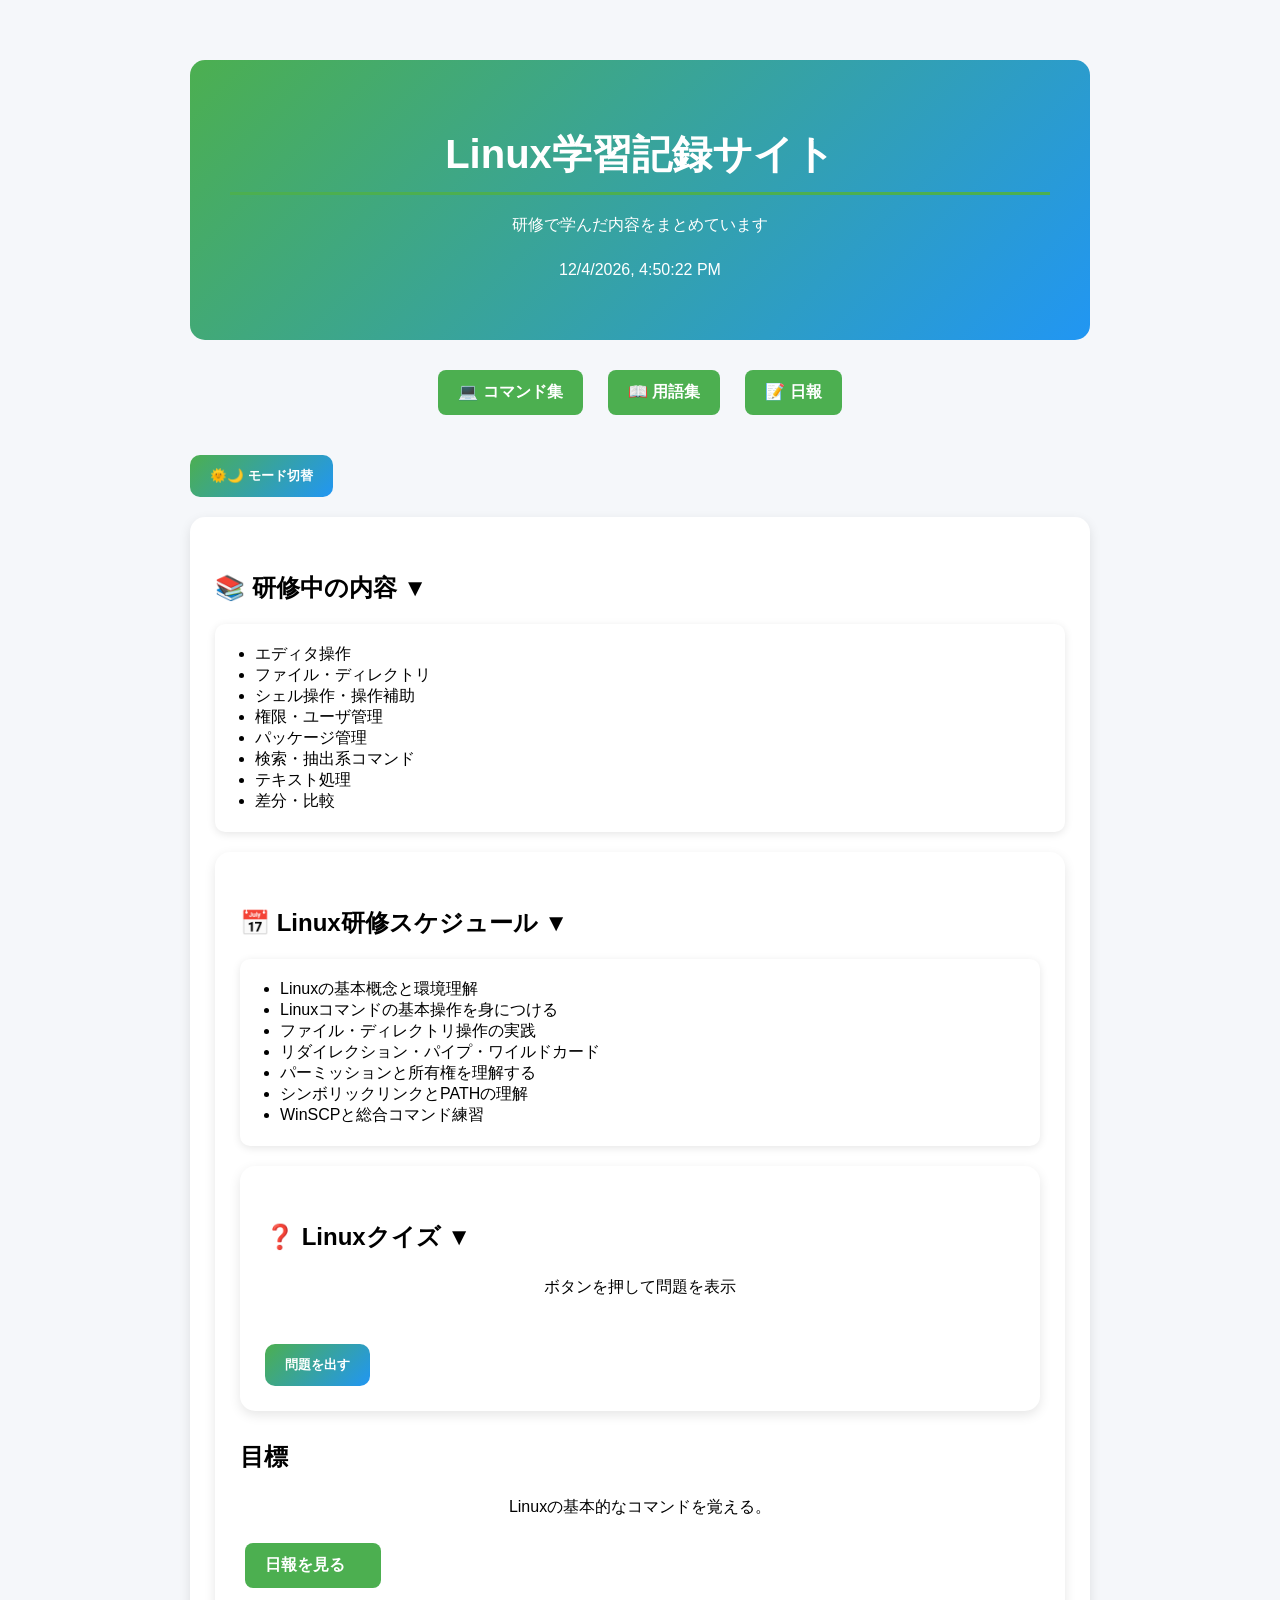
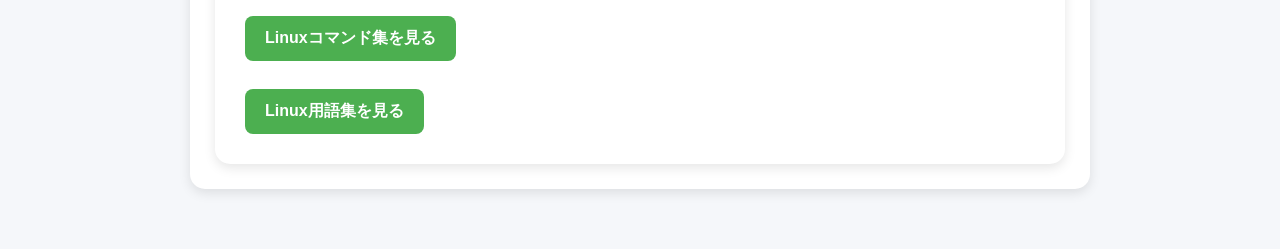
<file: index.html>
<!DOCTYPE html>
<html lang="ja">
<head>
  <meta charset="UTF-8">
    <title>Linux学習記録</title>
    <link rel="stylesheet" href="style.css">   
    
</head>
<body>
<div class="header">
    <h1>Linux学習記録サイト</h1>
    <p>研修で学んだ内容をまとめています</p>

<p id="clock"></p>

</div>
<div class="menu">
    <a href="command.html">💻 コマンド集</a>
    <a href="glossary.html">📖 用語集</a>
    <a href="report.html">📝 日報</a>
</div>
<button onclick="toggleDarkMode()">
🌞🌙 モード切替
</button>
<div class="card">
<h2 onclick="toggleMenu('training')">
📚 研修中の内容 ▼
</h2>

<div id="training">

<ul>
    <li>エディタ操作</li>
    <li>ファイル・ディレクトリ</li>
    <li>シェル操作・操作補助</li>
    <li>権限・ユーザ管理</li>
    <li>パッケージ管理</li>
    <li>検索・抽出系コマンド</li>
    <li>テキスト処理</li>
    <li>差分・比較</li>
</ul>

</div>        
<div class="card">
<h2 onclick="toggleMenu('schedule')">
📅 Linux研修スケジュール ▼
</h2>

<div id="schedule">

<ul>
    <li>Linuxの基本概念と環境理解</li>
    <li>Linuxコマンドの基本操作を身につける</li>
    <li>ファイル・ディレクトリ操作の実践</li>
    <li>リダイレクション・パイプ・ワイルドカード</li>
    <li>パーミッションと所有権を理解する</li>
    <li>シンボリックリンクとPATHの理解</li>
    <li>WinSCPと総合コマンド練習</li>
</ul>

</div>
<div class="card">

<h2 onclick="toggleMenu('quiz')">
❓ Linuxクイズ ▼
</h2>

<div id="quiz">

<p id="quizQuestion">
ボタンを押して問題を表示
</p>

<div id="choices"></div>

<p id="result"></p>

<button onclick="showQuiz()">問題を出す</button>


</div>

</div>
    </table>

    <h2>目標</h2>
    <p>Linuxの基本的なコマンドを覚える。</p>

<a href="report.html">日報を見る　</a>

<br><br>

<a href="command.html">Linuxコマンド集を見る</a>
<br><br>

<a href="glossary.html">Linux用語集を見る</a>
<script>

function toggleDarkMode() {
    document.body.classList.toggle("dark-mode");
}

function showCommand() {

    const commands = [
        "ls ",
        "pwd ",
        "cd ",
        "grep ",
        "awk ",
        "sort ",
        "find ",
        "tail ",
        "head ",
        "mkdir "
    ];

    const random =
        commands[Math.floor(Math.random() * commands.length)];

    document.getElementById("randomCommand").innerText =
        random;
}
function updateClock() {

    const now = new Date();

    document.getElementById("clock").innerText =
        now.toLocaleString();
}

setInterval(updateClock, 1000);

updateClock();

function toggleMenu(id) {

    let menu = document.getElementById(id);

    if (menu.style.display === "none") {
        menu.style.display = "block";
    } else {
        menu.style.display = "none";
    }
}
const quizzes = [

    {
        q: "grep の役割は？",
        choices: [
            "ディレクトリ作成",
            "文字列検索",
            "ファイル削除",
            "権限変更"
        ],
        answer: 1
    },

    {
        q: "pwd の役割は？",
        choices: [
            "現在地表示",
            "ファイル検索",
            "コピー",
            "並び替え"
        ],
        answer: 0
    },

    {
        q: "mkdir の役割は？",
        choices: [
            "削除",
            "移動",
            "ディレクトリ作成",
            "内容表示"
        ],
        answer: 2
    },

    {
        q: "sort の役割は？",
        choices: [
            "ファイル削除",
            "並び替え",
            "権限変更",
            "検索"
        ],
        answer: 1
    },

    {
        q: "find の役割は？",
        choices: [
            "ファイル検索",
            "コピー",
            "表示",
            "作成"
        ],
        answer: 0
    },

    {
        q: "ls の役割は？",
        choices: [
            "ファイル一覧表示",
            "移動",
            "削除",
            "編集"
        ],
        answer: 0
    },

    {
        q: "cd の役割は？",
        choices: [
            "ディレクトリ作成",
            "ディレクトリ移動",
            "削除",
            "検索"
        ],
        answer: 1
    },

    {
        q: "cp の役割は？",
        choices: [
            "コピー",
            "削除",
            "移動",
            "検索"
        ],
        answer: 0
    },

    {
        q: "mv の役割は？",
        choices: [
            "ファイル移動・名前変更",
            "削除",
            "表示",
            "作成"
        ],
        answer: 0
    },

    {
        q: "rm の役割は？",
        choices: [
            "ファイル削除",
            "コピー",
            "表示",
            "検索"
        ],
        answer: 0
    },

    {
        q: "cat の役割は？",
        choices: [
            "ファイル内容表示",
            "削除",
            "移動",
            "作成"
        ],
        answer: 0
    },

    {
        q: "head の役割は？",
        choices: [
            "末尾表示",
            "先頭行表示",
            "検索",
            "削除"
        ],
        answer: 1
    },

    {
        q: "tail の役割は？",
        choices: [
            "先頭行表示",
            "末尾行表示",
            "コピー",
            "移動"
        ],
        answer: 1
    },

    {
        q: "touch の役割は？",
        choices: [
            "空ファイル作成",
            "削除",
            "表示",
            "検索"
        ],
        answer: 0
    },

    {
        q: "mkdir -p の役割は？",
        choices: [
            "親ディレクトリもまとめて作成",
            "削除",
            "表示",
            "移動"
        ],
        answer: 0
    },

    {
        q: "chmod の役割は？",
        choices: [
            "権限変更",
            "コピー",
            "削除",
            "検索"
        ],
        answer: 0
    },

    {
        q: "chown の役割は？",
        choices: [
            "所有者変更",
            "表示",
            "移動",
            "作成"
        ],
        answer: 0
    },

    {
        q: "ps の役割は？",
        choices: [
            "プロセス表示",
            "削除",
            "コピー",
            "検索"
        ],
        answer: 0
    },

    {
        q: "top の役割は？",
        choices: [
            "リアルタイムプロセス監視",
            "ファイル作成",
            "移動",
            "削除"
        ],
        answer: 0
    },

    {
        q: "df の役割は？",
        choices: [
            "ディスク使用量表示",
            "コピー",
            "削除",
            "検索"
        ],
        answer: 0
    },

    {
        q: "du の役割は？",
        choices: [
            "ディレクトリ容量確認",
            "表示",
            "移動",
            "削除"
        ],
        answer: 0
    },

    {
        q: "echo の役割は？",
        choices: [
            "文字列出力",
            "削除",
            "検索",
            "移動"
        ],
        answer: 0
    },

    {
        q: "which の役割は？",
        choices: [
            "コマンドの場所表示",
            "削除",
            "コピー",
            "作成"
        ],
        answer: 0
    },

    {
        q: "man の役割は？",
        choices: [
            "マニュアル表示",
            "削除",
            "移動",
            "検索"
        ],
        answer: 0
    },

    {
        q: "history の役割は？",
        choices: [
            "コマンド履歴表示",
            "削除",
            "コピー",
            "検索"
        ],
        answer: 0
    },

    {
        q: "ln -s の役割は？",
        choices: [
            "シンボリックリンク作成",
            "削除",
            "表示",
            "移動"
        ],
        answer: 0
    },

    {
        q: "|（パイプ）の役割は？",
        choices: [
            "コマンド結果を次に渡す",
            "削除",
            "コピー",
            "表示"
        ],
        answer: 0
    },

    {
        q: "> の役割は？",
        choices: [
            "出力をファイルに保存",
            "削除",
            "移動",
            "検索"
        ],
        answer: 0
    },

    {
        q: ">> の役割は？",
        choices: [
            "追記して保存",
            "削除",
            "コピー",
            "表示"
        ],
        answer: 0
    }

];
let currentAnswer = "";
function showQuiz() {

    const random =
        quizzes[Math.floor(Math.random() * quizzes.length)];

    document.getElementById("quizQuestion").innerText =
        random.q;

    document.getElementById("result").innerText = "";

    const choicesDiv =
        document.getElementById("choices");

    choicesDiv.innerHTML = "";

    random.choices.forEach((choice, index) => {

        const btn = document.createElement("button");

        btn.innerText = choice;

        btn.onclick = function () {
            checkAnswer(index, random.answer);
        };

        choicesDiv.appendChild(btn);
    });
}

function checkAnswer(selected, correct) {

    if (selected === correct) {
        document.getElementById("result").innerText = "正解 🎉";
    } else {
        document.getElementById("result").innerText = "不正解 ❌";
    }
}


function checkAnswer(selected, correct) {

    const result = document.getElementById("result");

    if (selected === correct) {
        result.innerText = "正解 🎉";
        result.style.color = "#2e7d32";

        result.style.transform = "scale(1.2)";
        setTimeout(() => {
            result.style.transform = "scale(1)";
        }, 200);

    } else {
        result.innerText = "不正解 ❌";
        result.style.color = "#c62828";
    }
}
</script>
</body>
</html>
</file>
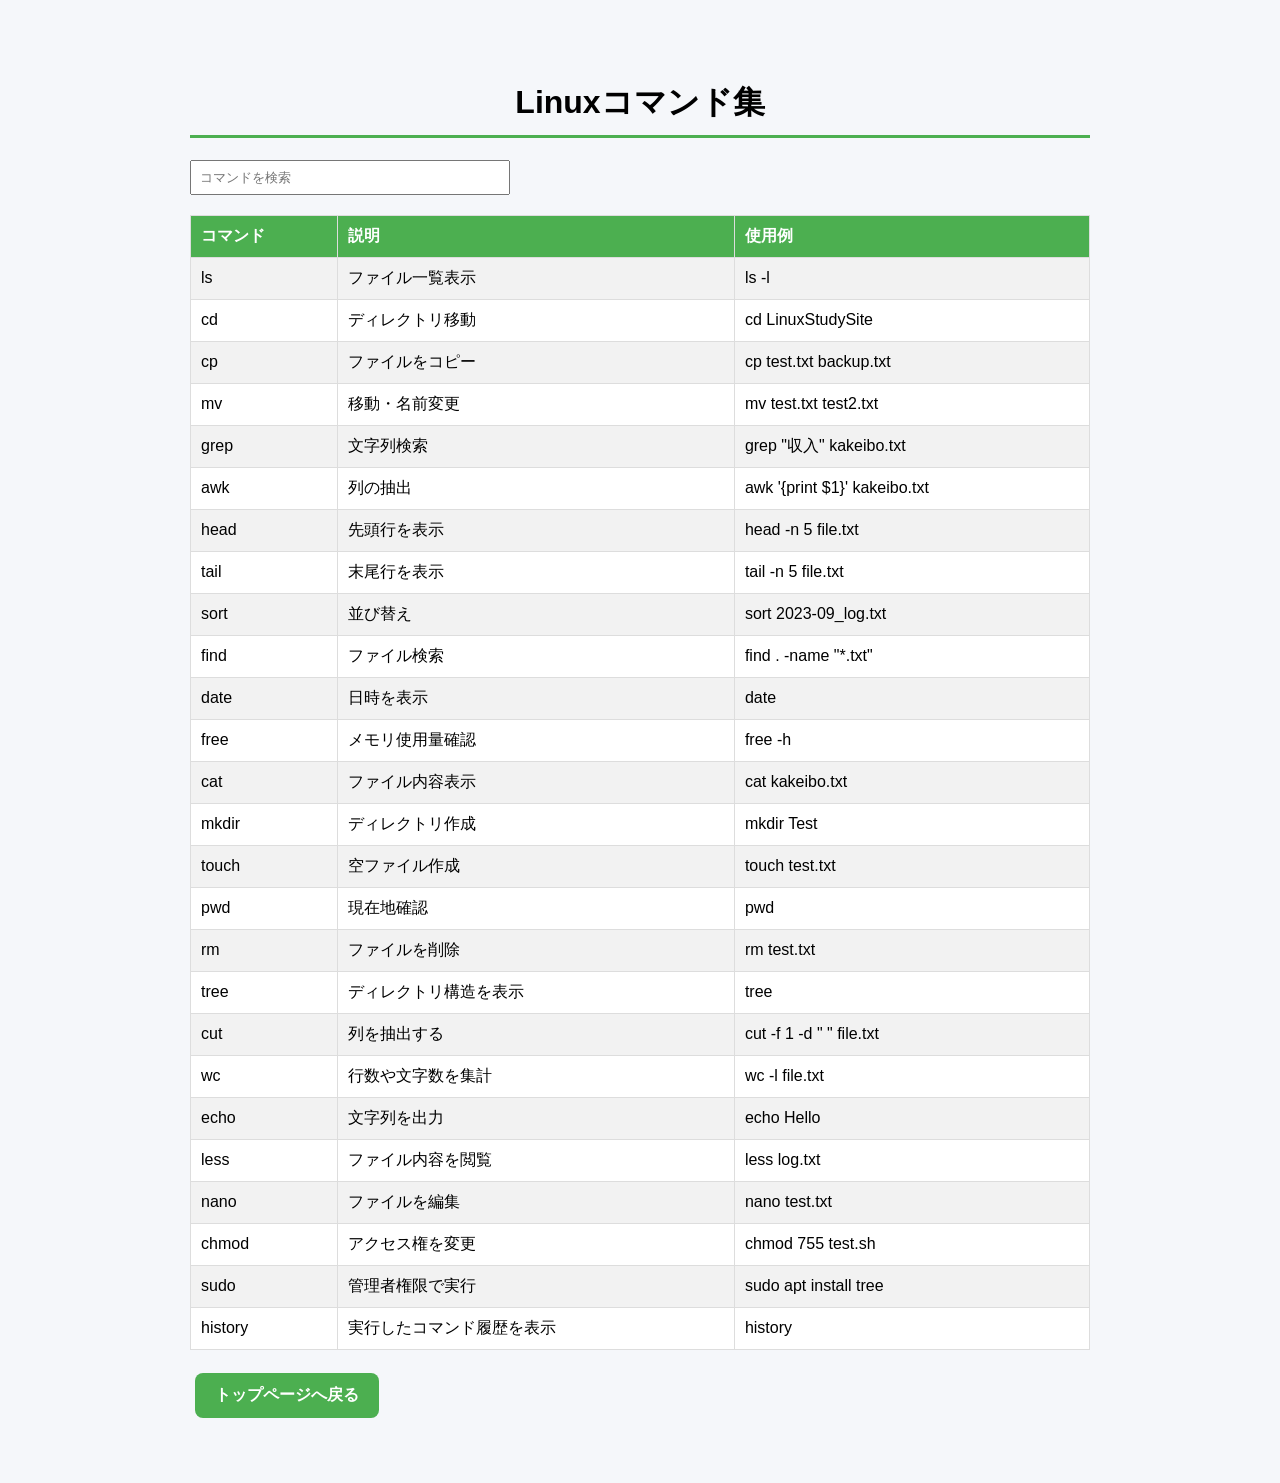
<file: command.html>
<!DOCTYPE html>
<html lang="ja">
<head>
    <meta charset="UTF-8">
    <title>Linuxコマンド集</title>
    <link rel="stylesheet" href="style.css">
</head>
<body>

<h1>Linuxコマンド集</h1>
<input type="text" id="searchBox" placeholder="コマンドを検索">
<table>
<tr>
    <th>コマンド</th>
    <th>説明</th>
    <th>使用例</th>
</tr>

<tr>
    <td>ls</td>
    <td>ファイル一覧表示</td>
    <td>ls -l</td>
</tr>

<tr>
    <td>cd</td>
    <td>ディレクトリ移動</td>
    <td>cd LinuxStudySite</td>
</tr>

<tr>
    <td>cp</td>
    <td>ファイルをコピー</td>
    <td>cp test.txt backup.txt</td>
</tr>

<tr>
    <td>mv</td>
    <td>移動・名前変更</td>
    <td>mv test.txt test2.txt</td>
</tr>

<tr>
    <td>grep</td>
    <td>文字列検索</td>
    <td>grep "収入" kakeibo.txt</td>
</tr>

<tr>
    <td>awk</td>
    <td>列の抽出</td>
    <td>awk '{print $1}' kakeibo.txt</td>
</tr>

<tr>
    <td>head</td>
    <td>先頭行を表示</td>
    <td>head -n 5 file.txt</td>
</tr>

<tr>
    <td>tail</td>
    <td>末尾行を表示</td>
    <td>tail -n 5 file.txt</td>
</tr>

<tr>
    <td>sort</td>
    <td>並び替え</td>
    <td>sort 2023-09_log.txt</td>
</tr>

<tr>
    <td>find</td>
    <td>ファイル検索</td>
    <td>find . -name "*.txt"</td>
</tr>

<tr>
    <td>date</td>
    <td>日時を表示</td>
    <td>date</td>
</tr>

<tr>
    <td>free</td>
    <td>メモリ使用量確認</td>
    <td>free -h</td>
</tr>

<tr>
    <td>cat</td>
    <td>ファイル内容表示</td>
    <td>cat kakeibo.txt</td>
</tr>

<tr>
    <td>mkdir</td>
    <td>ディレクトリ作成</td>
    <td>mkdir Test</td>
</tr>

<tr>
    <td>touch</td>
    <td>空ファイル作成</td>
    <td>touch test.txt</td>
</tr>

<tr>
    <td>pwd</td>
    <td>現在地確認</td>
    <td>pwd</td>
</tr>
<tr>
    <td>rm</td>
    <td>ファイルを削除</td>
    <td>rm test.txt</td>
</tr>

<tr>
    <td>tree</td>
    <td>ディレクトリ構造を表示</td>
    <td>tree</td>
</tr>

<tr>
    <td>cut</td>
    <td>列を抽出する</td>
    <td>cut -f 1 -d " " file.txt</td>
</tr>

<tr>
    <td>wc</td>
    <td>行数や文字数を集計</td>
    <td>wc -l file.txt</td>
</tr>

<tr>
    <td>echo</td>
    <td>文字列を出力</td>
    <td>echo Hello</td>
</tr>

<tr>
    <td>less</td>
    <td>ファイル内容を閲覧</td>
    <td>less log.txt</td>
</tr>

<tr>
    <td>nano</td>
    <td>ファイルを編集</td>
    <td>nano test.txt</td>
</tr>

<tr>
    <td>chmod</td>
    <td>アクセス権を変更</td>
    <td>chmod 755 test.sh</td>
</tr>

<tr>
    <td>sudo</td>
    <td>管理者権限で実行</td>
    <td>sudo apt install tree</td>
</tr>

<tr>
    <td>history</td>
    <td>実行したコマンド履歴を表示</td>
    <td>history</td>
</tr>
</table>

<br>

<a href="index.html">トップページへ戻る</a>
<script>
document.getElementById("searchBox").addEventListener("keyup", function() {
    let keyword = this.value.toLowerCase();
    let rows = document.querySelectorAll("table tr");

    rows.forEach(function(row, index) {
        if (index === 0) return;

        let text = row.textContent.toLowerCase();

        if (text.includes(keyword)) {
            row.style.display = "";
        } else {
            row.style.display = "none";
        }
    });
});
</script>
</body>
</html>
</file>
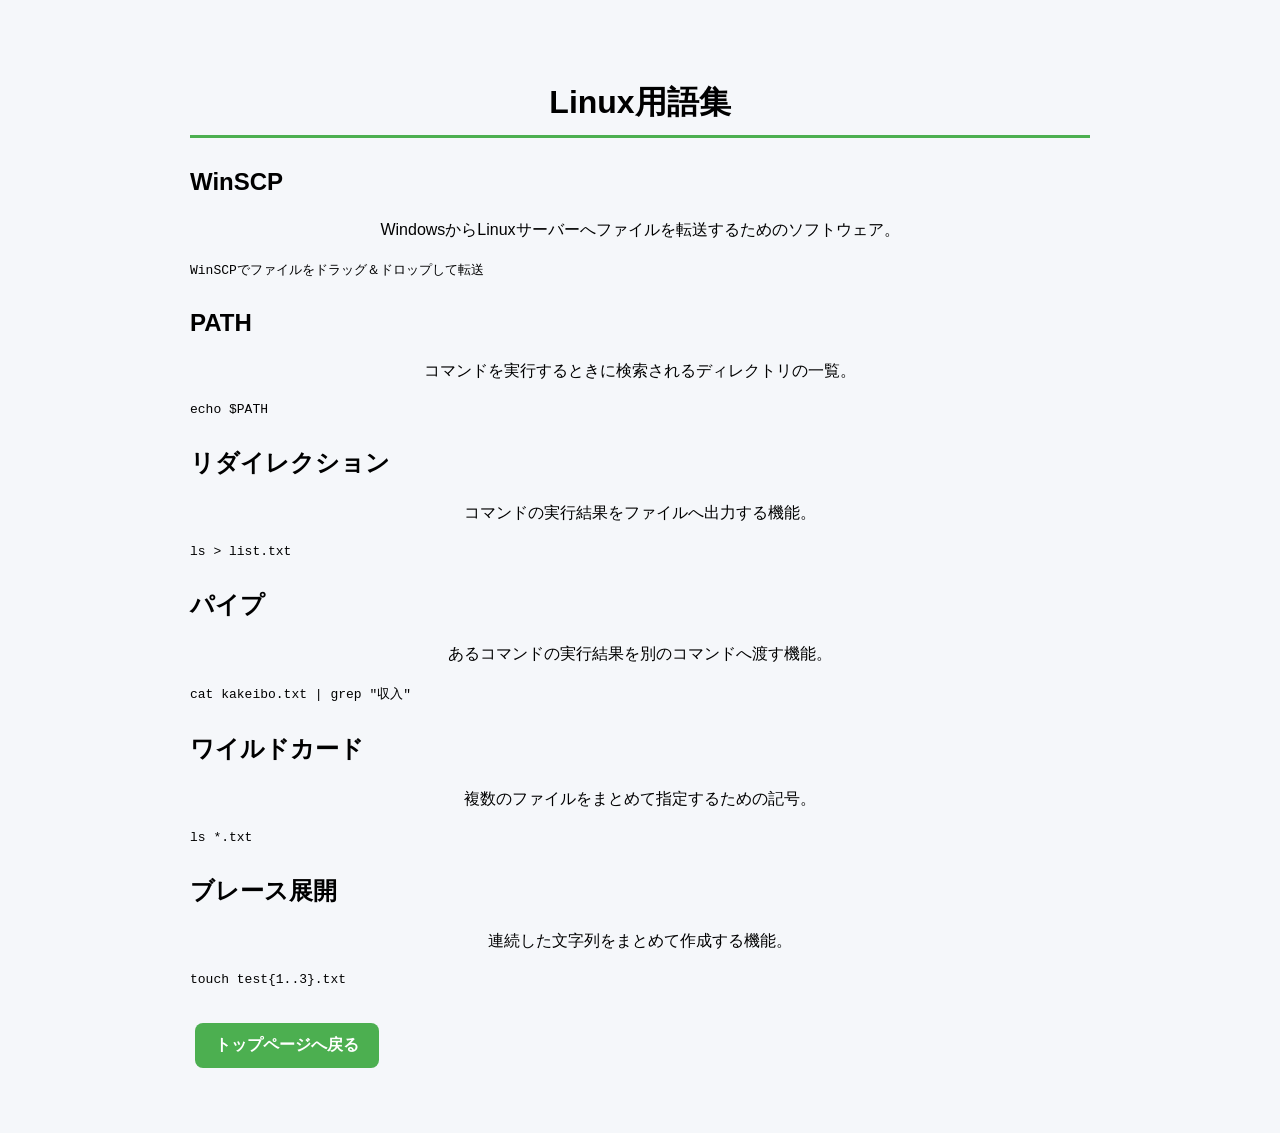
<file: glossary.html>
<!DOCTYPE html>
<html lang="ja">
<head>
    <meta charset="UTF-8">
    <title>Linux用語集</title>
    <link rel="stylesheet" href="style.css">
</head>
<body>

<h1>Linux用語集</h1>

<h2>WinSCP</h2>
<p>
WindowsからLinuxサーバーへファイルを転送するためのソフトウェア。
</p>
<pre>
WinSCPでファイルをドラッグ＆ドロップして転送
</pre>

<h2>PATH</h2>
<p>
コマンドを実行するときに検索されるディレクトリの一覧。
</p>
<pre>
echo $PATH
</pre>

<h2>リダイレクション</h2>
<p>
コマンドの実行結果をファイルへ出力する機能。
</p>
<pre>
ls > list.txt
</pre>

<h2>パイプ</h2>
<p>
あるコマンドの実行結果を別のコマンドへ渡す機能。
</p>
<pre>
cat kakeibo.txt | grep "収入"
</pre>

<h2>ワイルドカード</h2>
<p>
複数のファイルをまとめて指定するための記号。
</p>
<pre>
ls *.txt
</pre>

<h2>ブレース展開</h2>
<p>
連続した文字列をまとめて作成する機能。
</p>
<pre>
touch test{1..3}.txt
</pre>

<br>

<a href="index.html">トップページへ戻る</a>

</body>
</html>
</file>
<file: style.css>
body {
    max-width: 900px;
    margin: 40px auto;
    padding: 20px;
    background-color: #f5f7fa;
    font-family: Arial, sans-serif;
}

h1 {
    text-align: center;
    border-bottom: 3px solid #4CAF50;
    padding-bottom: 10px;
}

h2 {
    margin-top: 30px;
}

p {
    text-align: center;
    line-height: 1.8;
}

ul {
    background: white;
    padding: 20px 40px;
    border-radius: 10px;
    box-shadow: 0 2px 8px rgba(0,0,0,0.1);
}

table {
    width: 100%;
    border-collapse: collapse;
    background: white;
}

th,
td {
    border: 1px solid #ddd;
    padding: 10px;
    text-align: left;
}

th {
    background-color: #4CAF50;
    color: white;
}

tr:nth-child(even) {
    background-color: #f2f2f2;
}

a {
    display: inline-block;
    padding: 10px 15px;
    margin: 5px;
    background-color: #4CAF50;
    color: white;
    text-decoration: none;
    border-radius: 5px;
　　font-weight: bold;
}

a:hover {
    opacity: 0.8;
}

img {
    width: 200px;
    display: block;
    margin: 20px auto;
}

#searchBox {
    width: 300px;
    padding: 8px;
    margin-bottom: 20px;
}
.header {
    background: linear-gradient(135deg, #4CAF50, #2196F3);
    color: white;
    padding: 40px;
    border-radius: 15px;
    text-align: center;
    margin-bottom: 20px;
}

.header h1 {
    font-size: 40px;
    margin-bottom: 10px;
}

.menu {
    display: flex;
    justify-content: center;
    gap: 15px;
    margin: 25px 0;
}

a {
    display: inline-block;
    padding: 12px 20px;
    background-color: #4CAF50;
    color: white;
    text-decoration: none;
    border-radius: 8px;
    font-weight: bold;
    transition: 0.3s;
}

a:hover {
    transform: translateY(-3px);
    opacity: 0.9;
}
.card {
    background: white;
    padding: 25px;
    margin-top: 20px;
    border-radius: 15px;
    box-shadow: 0 4px 12px rgba(0,0,0,0.1);
}
.dark-mode {
    background-color: #1e1e1e;
    color: white;
}

.dark-mode .card {
    background-color: #2d2d2d;
}

.dark-mode table {
    background-color: #2d2d2d;
    color: white;
}

.dark-mode ul {
    background-color: #2d2d2d;
}

.dark-mode th {
    background-color: #2196F3;
}
button {
    padding: 12px 20px;
    border: none;
    border-radius: 8px;
    background-color: #2196F3;
    color: white;
    cursor: pointer;
    font-weight: bold;
}

button:hover {
    opacity: 0.9;
}
h2 {
    cursor: pointer;
}

h2:hover {
    color: #2196F3;
}

#choices {
    display: flex;
    flex-direction: column;
    gap: 10px;
    margin-top: 10px;
}
#choices button {
    width: 100%;
    padding: 12px;
    font-size: 16px;
    border-radius: 10px;
    border: 1px solid #ccc;
    background-color: white;
    cursor: pointer;
    transition: 0.2s;
}
#choices button:hover {
    background-color: #4CAF50;
    color: white;
    transform: scale(1.02);
}
button {
    padding: 12px 20px;
    border: none;
    border-radius: 10px;
    background: linear-gradient(135deg, #4CAF50, #2196F3);
    color: white;
    font-weight: bold;
    cursor: pointer;
    transition: 0.3s;
    margin-top: 10px;
}
button:hover {
    transform: translateY(-2px);
    opacity: 0.9;
}




#choices button {
    width: 100%;
    padding: 12px;
    margin-bottom: 8px;
    background-color: #4CAF50;
    color: white;
    border: none;
    border-radius: 10px;
    font-size: 15px;
}
#choices button:hover {
    background-color: #45a049;
}
#choices button {
    background: #4CAF50 !important;
    color: white !important;
}
#choices button:active {
    transform: scale(0.96);
}
#choices button {
    transition: 0.15s;
}
</file>
